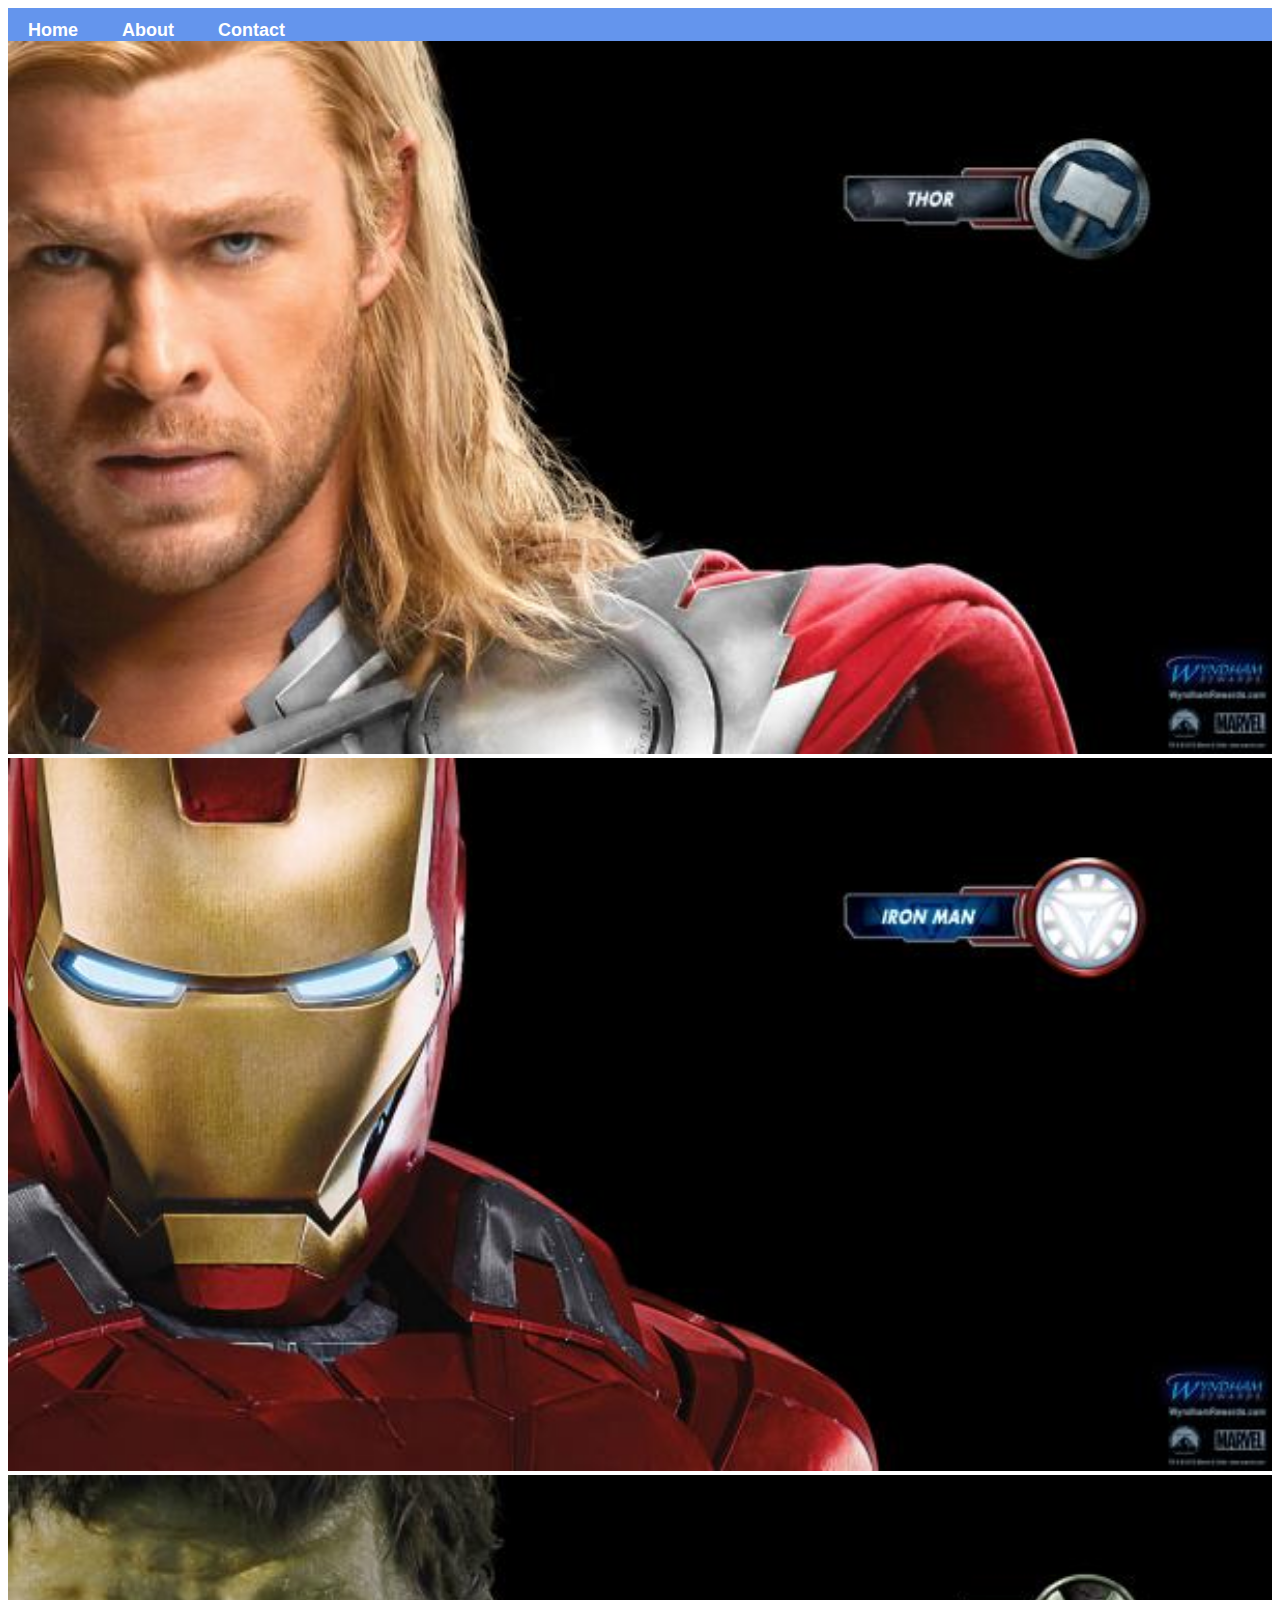
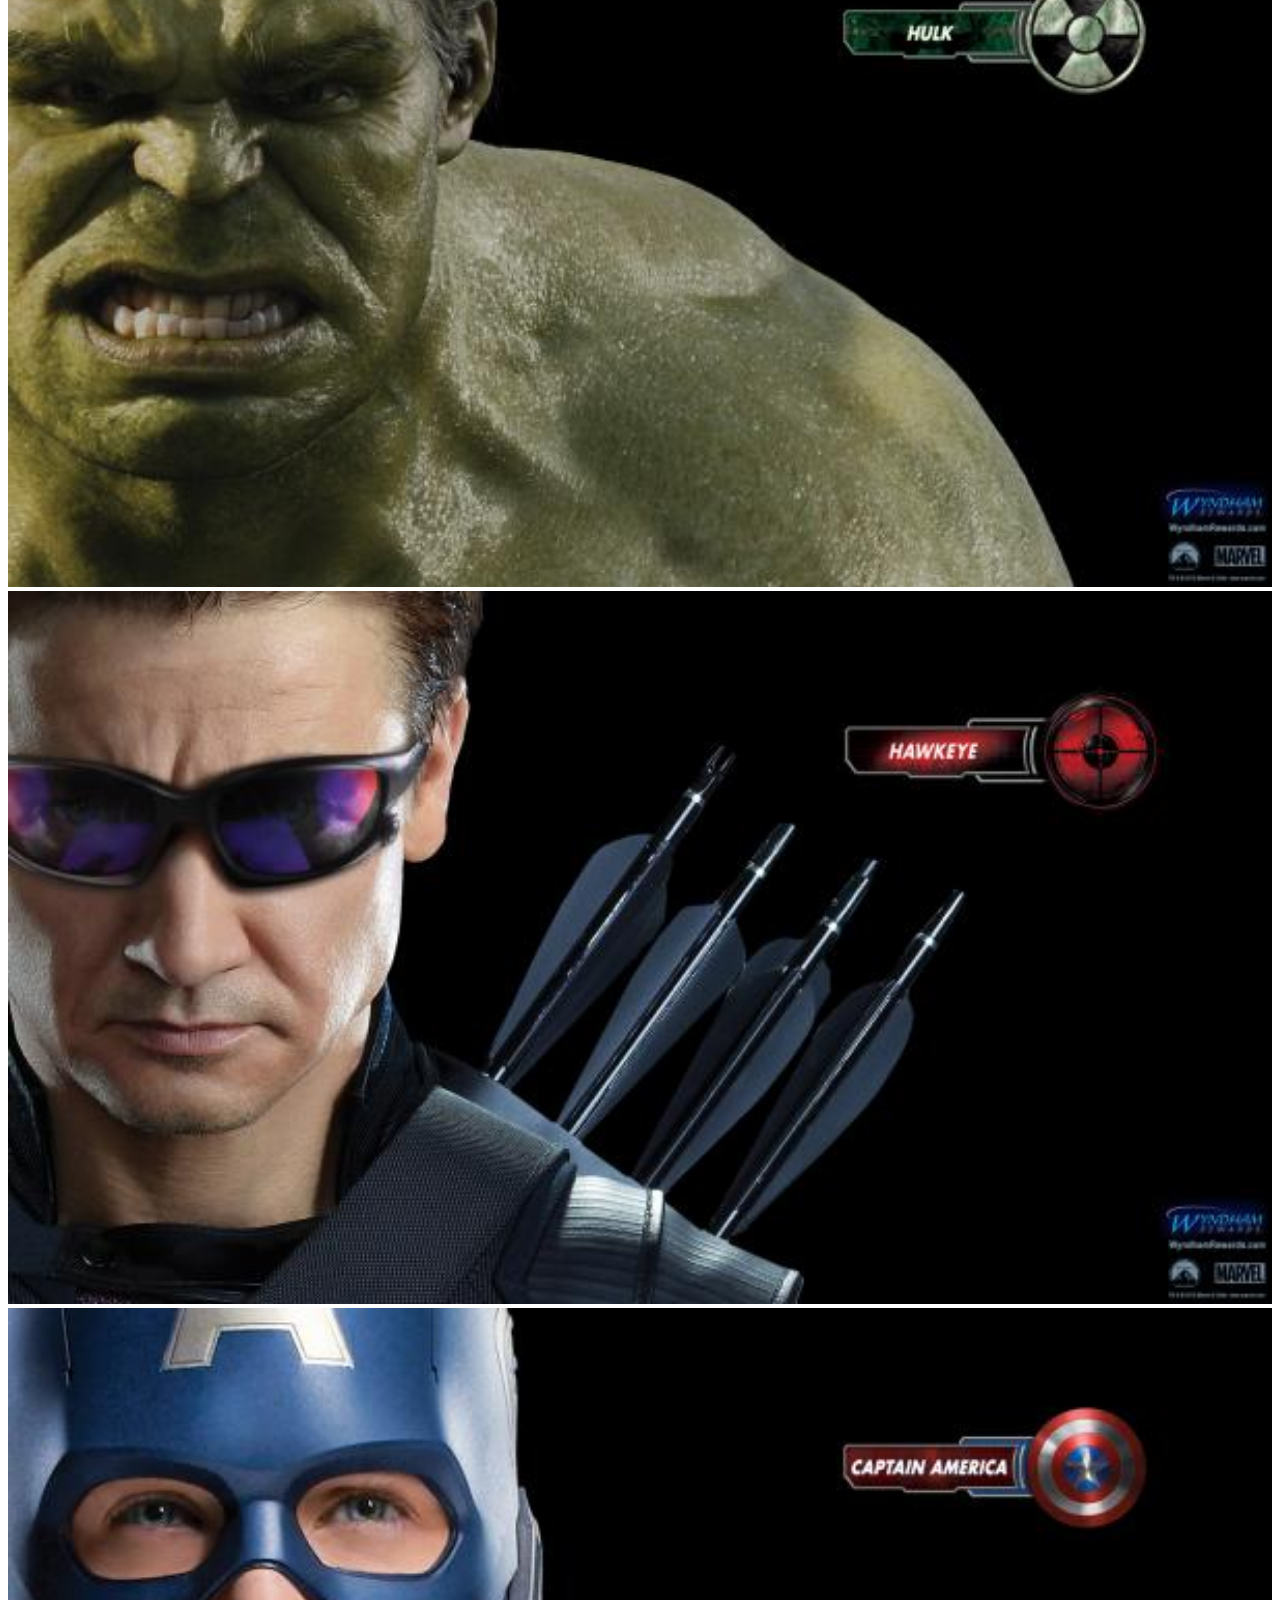
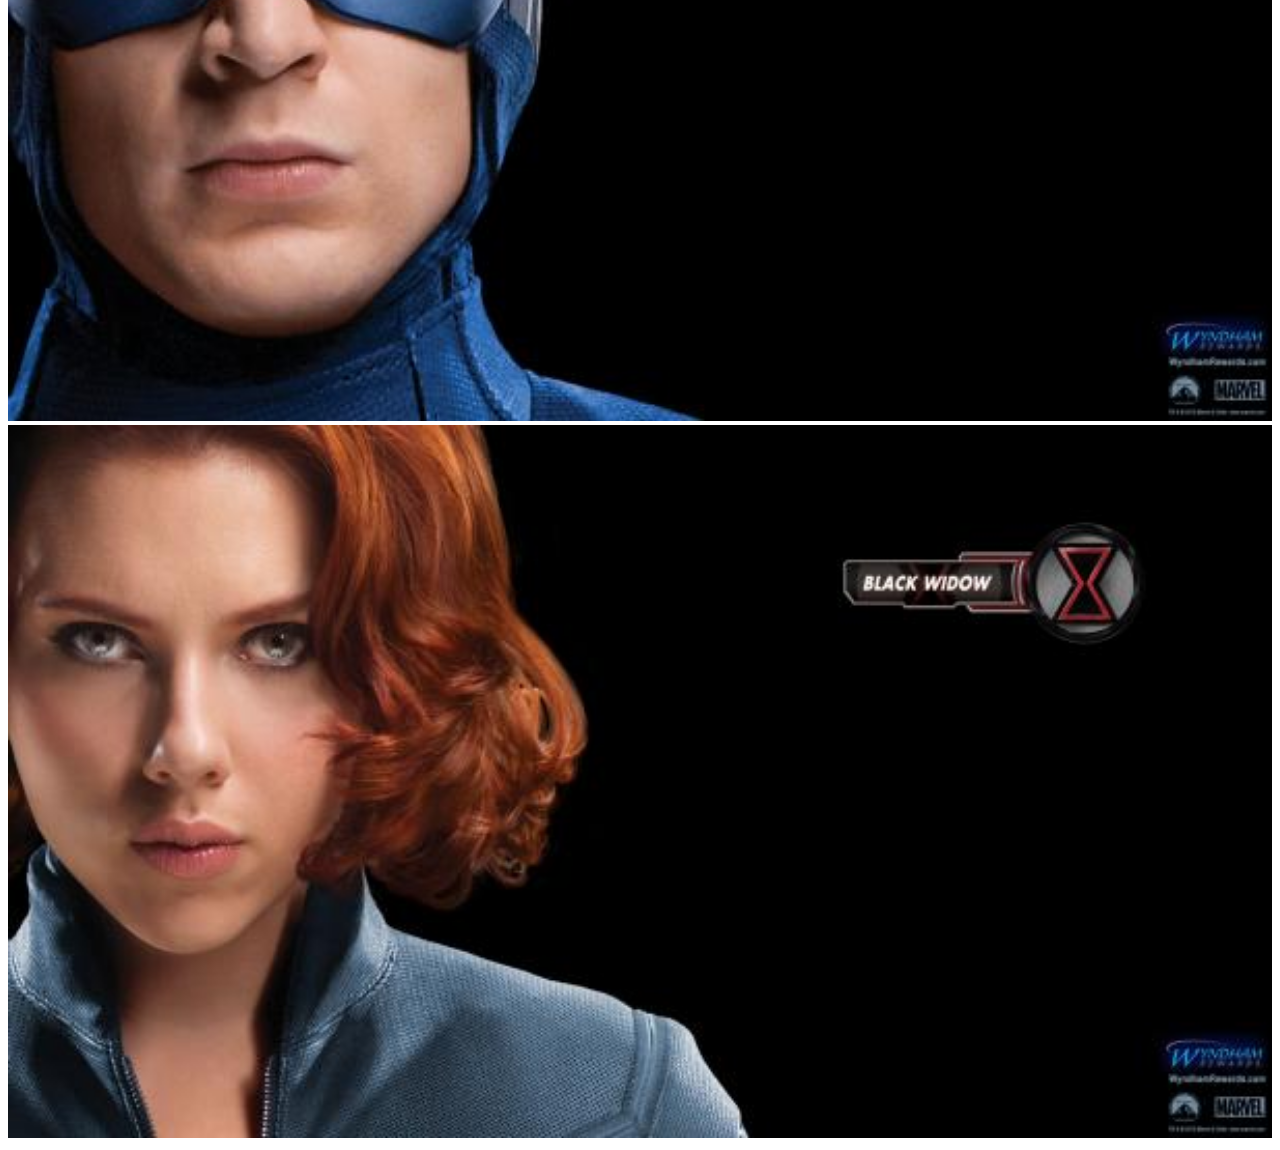
<file: index.html>
<!DOCTYPE html>
<html>
    <head>
        <link rel="stylesheet" href="style.css">
    </head>
    <body>
        <div id="menu">
            <a href="index.html">Home</a>
            <a href="about.html">About</a>
            <a href="contact.html">Contact</a>
        </div>
        <div class="gallery">
            <a href="avenger-1.html"><img src="images/avengers_01.jpg"></a>
            <a href="avenger-2.html"><img src="images/avengers_02.jpg" ></a>
            <a href="avenger-3.html"><img src="images/avengers_03.jpg" ></a>
            <a href="avenger-4.html"><img src="images/avengers_04.jpg" ></a>
            <a href="avenger-5.html"><img src="images/avengers_05.jpg" ></a>
            <a href="avenger-6.html"><img src="images/avengers_06.jpg" ></a>
        </div>
    </body>
</html>
</file>
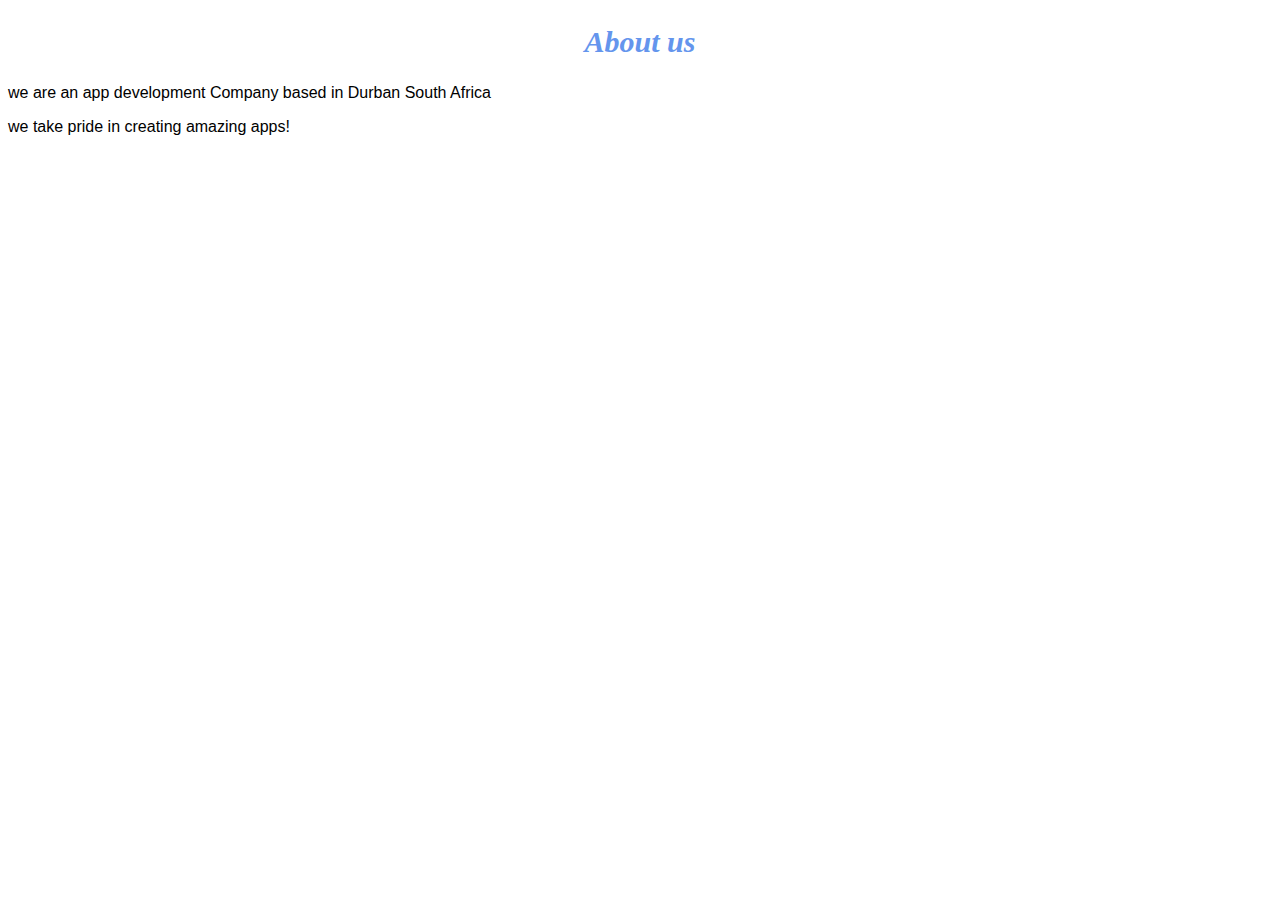
<file: about.html>
<!DOCTYPE html>
<html>
    <head>
        <link rel="stylesheet" href="style.css">
    </head>
    <body>
        <h2>About us</h2>
        <p>we are an app development Company based in Durban South Africa</p>
        <p>we take pride in creating amazing apps!</p>
    </body>
</html>
</file>
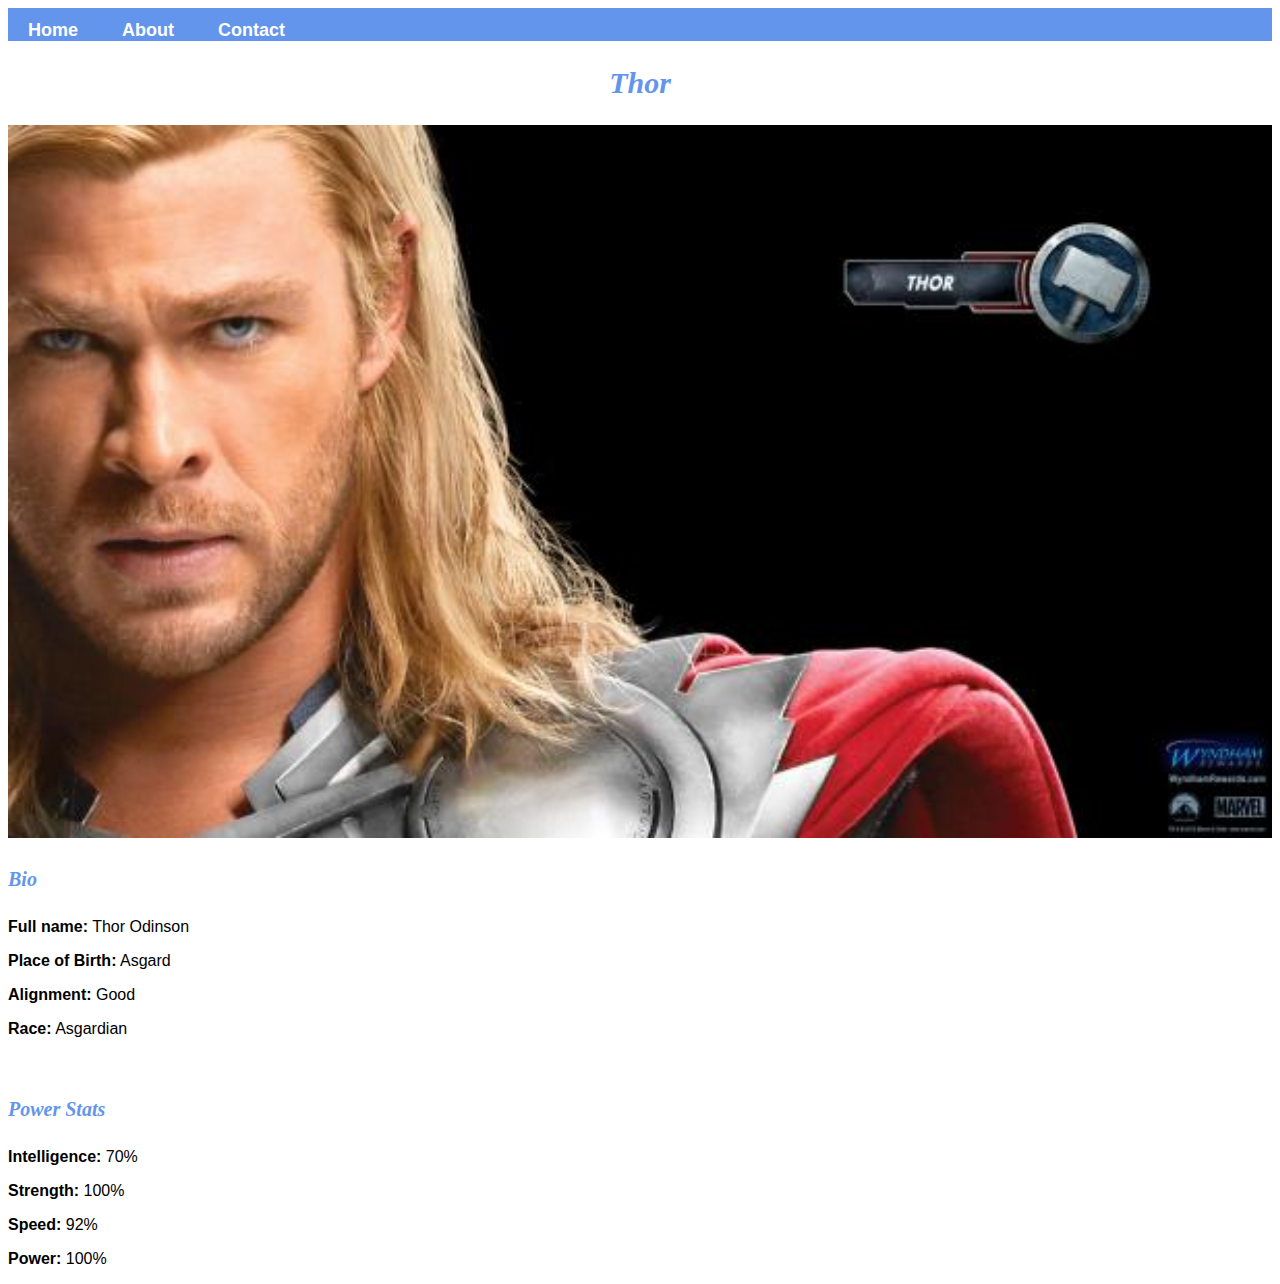
<file: avenger-1.html>
<!DOCTYPE html>
<html>
    <head>
        <link rel="stylesheet" href="style.css">
    </head>
    <body>
        <div id="menu">
            <a href="index.html">Home</a>
            <a href="about.html">About</a>
            <a href="contact.html">Contact</a>
        </div>
        <h2>Thor</h2>
        <div class="gallery">
            <img src="images/avengers_01.jpg">
            <div>
            <h4>Bio</h4>
            <p><b>Full name:</b> Thor Odinson</p>
            <p><b>Place of Birth:</b> Asgard</p>
            <p><b>Alignment:</b> Good</p>
            <p><b>Race:</b> Asgardian</p>
            <br/>
            <h4>Power Stats</h4>
            <p><b>Intelligence:</b> 70%</p>
            <p><b>Strength: </b>100%</p>
            <p><b>Speed: </b>92%</p>
            <p><b>Power:</b> 100%</p>
            </div>
        </div>
    </body>
</html>
</file>
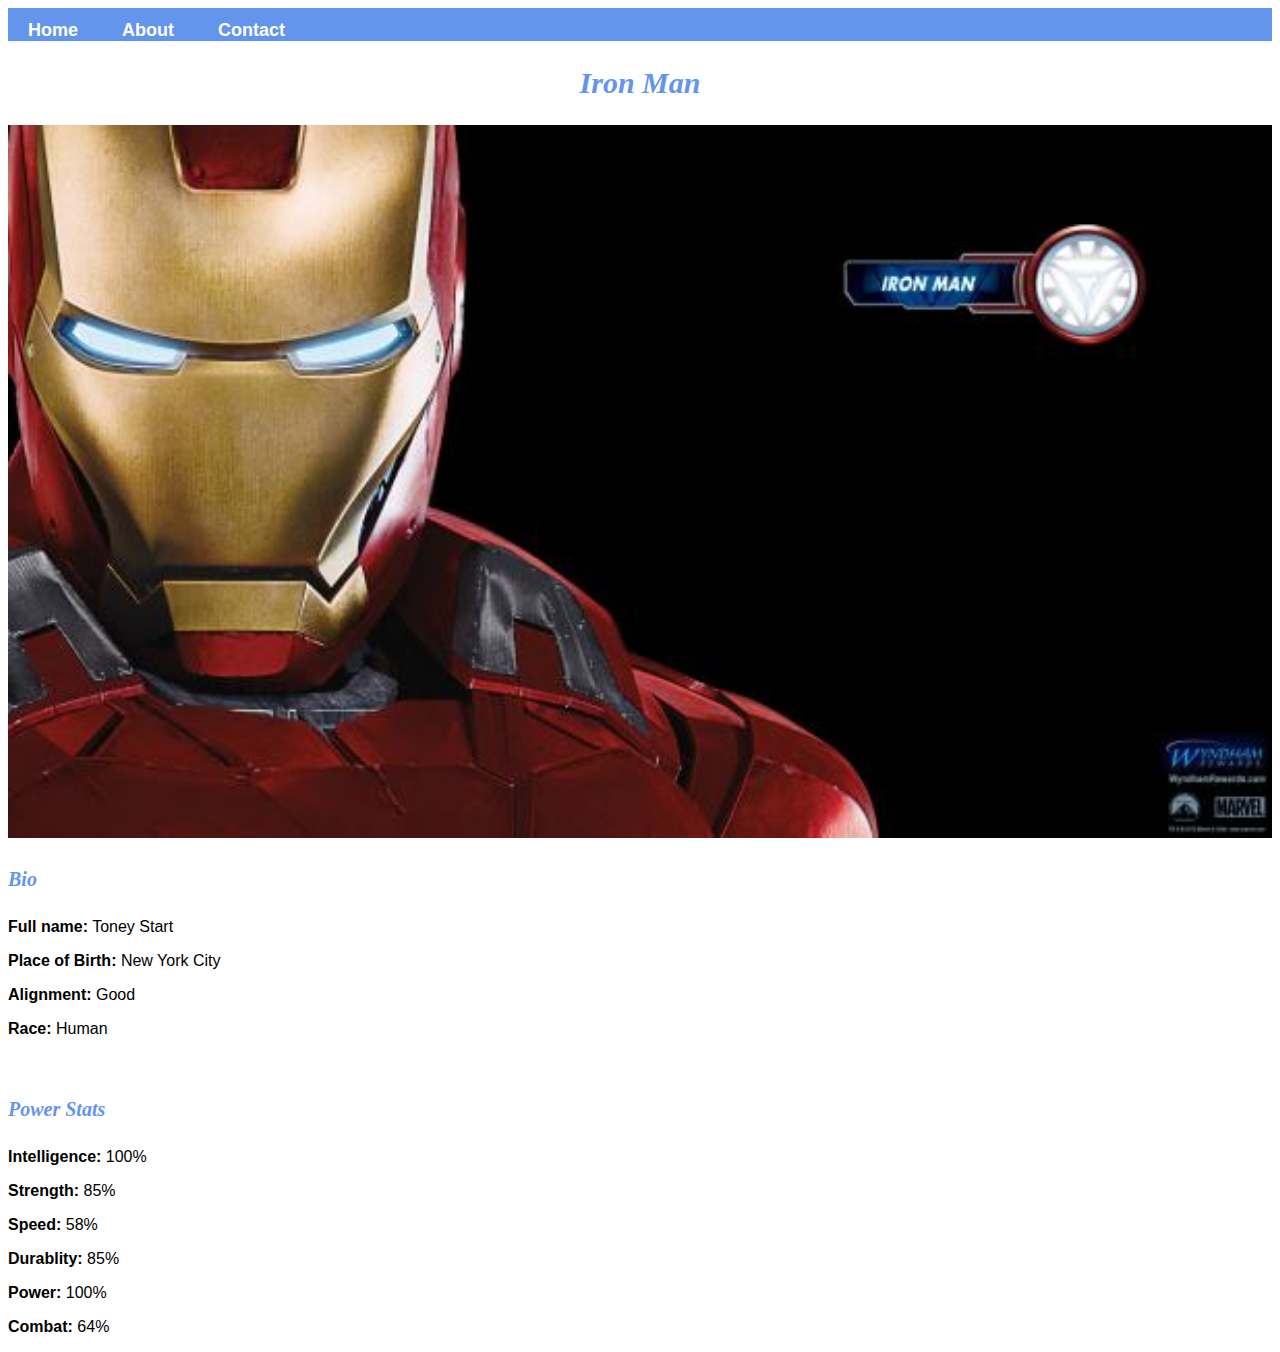
<file: avenger-2.html>
<!DOCTYPE html>
<html>
    <head>
        <link rel="stylesheet" href="style.css">
    </head>
    <body>
        <div id="menu">
            <a href="index.html">Home</a>
            <a href="about.html">About</a>
            <a href="contact.html">Contact</a>
        </div>
        <h2>Iron Man</h2>
        <div class="gallery">
            <img src="images/avengers_02.jpg">
            <div>
            <h4>Bio</h4>
            <p><b>Full name:</b> Toney Start</p>
            <p><b>Place of Birth:</b> New York City</p>
            <p><b>Alignment:</b> Good</p>
            <p><b>Race:</b> Human</p>
            <br/>
            <h4>Power Stats</h4>
            <p><b>Intelligence: </b>100%</p>
            <p><b>Strength:</b> 85%</p>
            <p><b>Speed:</b> 58%</p>
            <p><b>Durablity:</b> 85%</p>
            <p><b>Power:</b> 100%</p>
            <p><b>Combat:</b> 64%</p>
            </div>
        </div>
    </body>
</html>
</file>
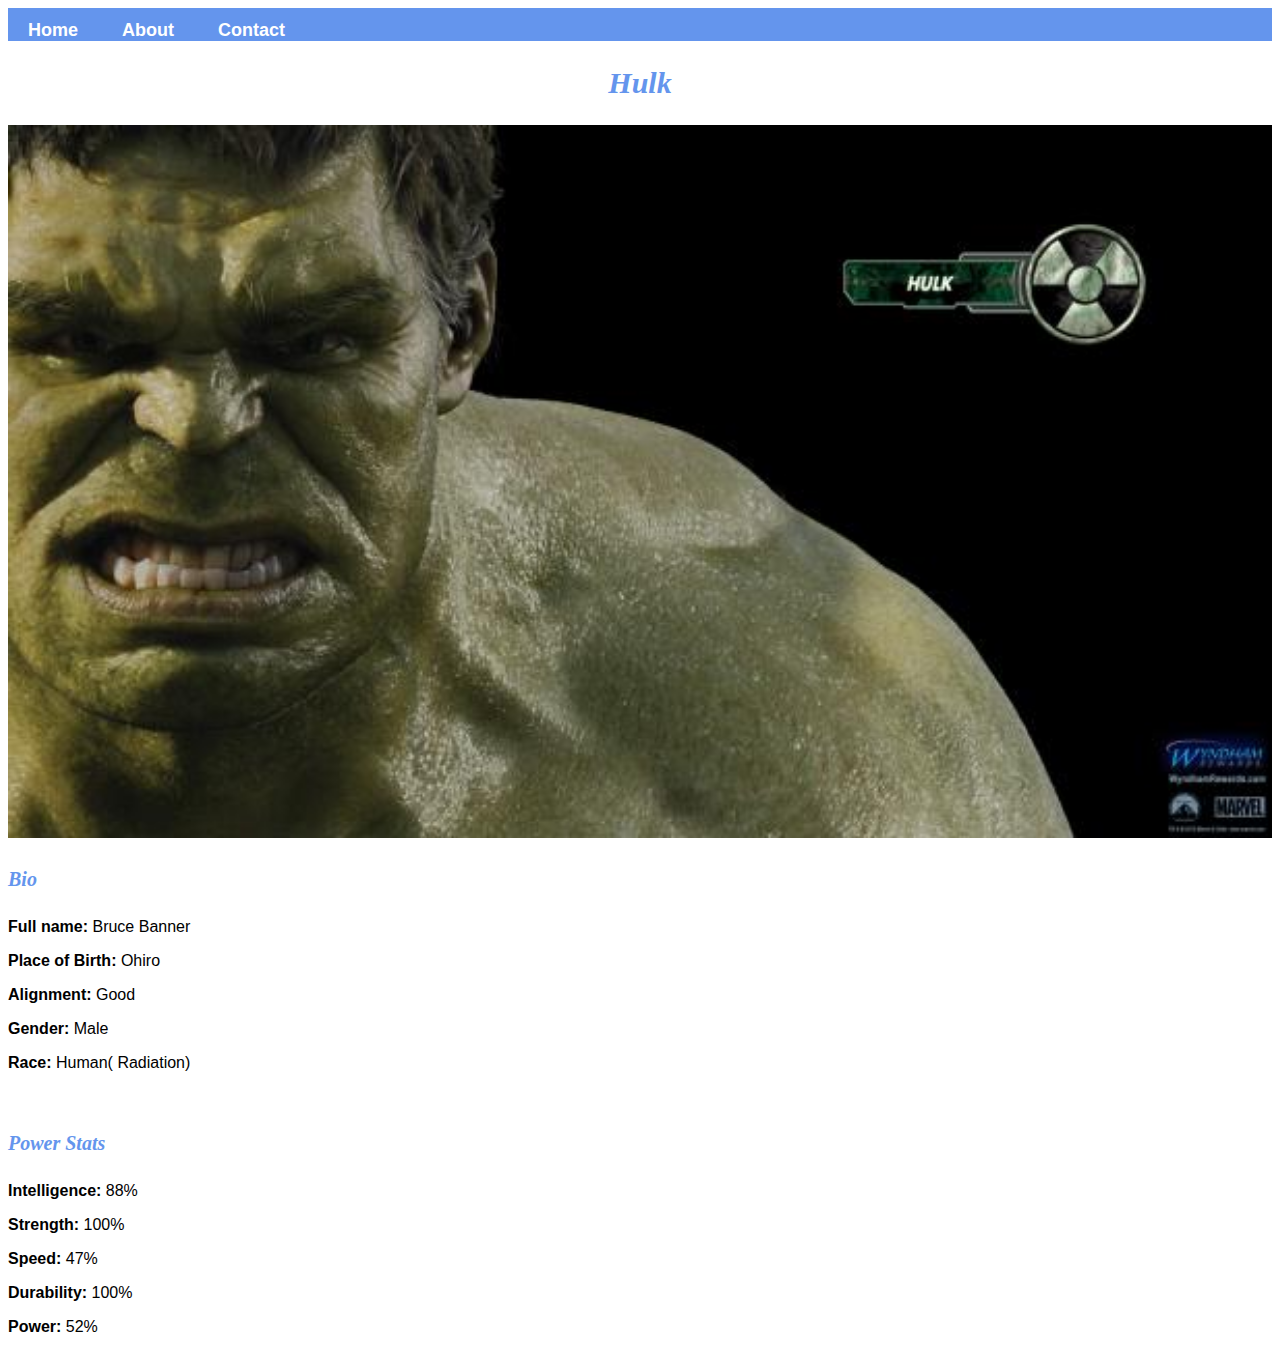
<file: avenger-3.html>
<!DOCTYPE html>
<html>
    <head>
        <link rel="stylesheet" href="style.css">
    </head>
    <body>
        <div id="menu">
            <a href="index.html">Home</a>
            <a href="about.html">About</a>
            <a href="contact.html">Contact</a>
        </div>
        <h2>Hulk</h2>
        <div class="gallery">
            <img src="images/avengers_03.jpg">
            <div>
            <h4>Bio</h4>
            <p><b>Full name:</b> Bruce Banner</p>
            <p><b>Place of Birth:</b> Ohiro</p>
            <p><b>Alignment:</b> Good</p>
            <p><b>Gender:</b> Male</p>
            <p><b>Race:</b> Human( Radiation)</p>
            <br/>
            <h4>Power Stats</h4>
            <p><b>Intelligence:</b> 88%</p>
            <p><b>Strength:</b> 100%</p>
            <p><b>Speed:</b> 47%</p>
            <p><b>Durability:</b> 100%</p>
            <p><b>Power:</b> 52%</p>
            </div>
        </div>
    </body>
</html>
</file>
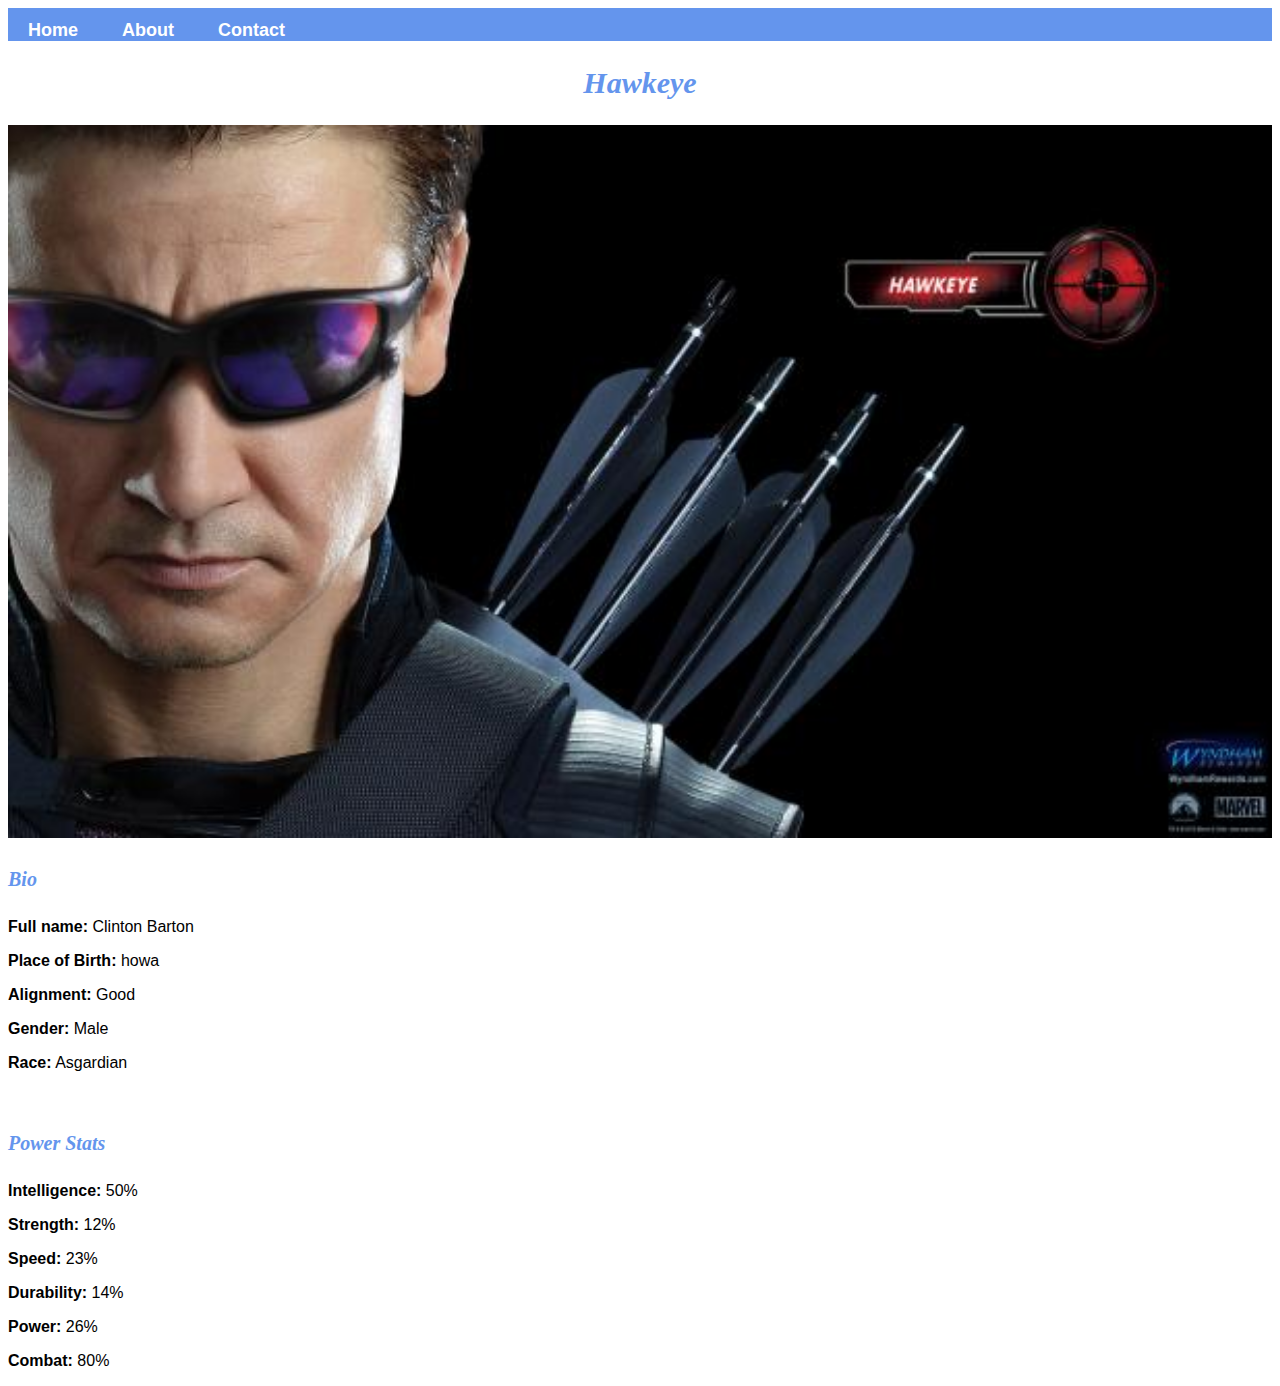
<file: avenger-4.html>
<!DOCTYPE html>
<html>
    <head>
        <link rel="stylesheet" href="style.css">
    </head>
    <body>
        <div id="menu">
            <a href="index.html">Home</a>
            <a href="about.html">About</a>
            <a href="contact.html">Contact</a>
        </div>
        <h2>Hawkeye</h2>
        <div class="gallery">
            <img src="images/avengers_04.jpg">
            <div>
            <h4>Bio</h4>
            <p><b>Full name:</b> Clinton Barton</p>
            <p><b>Place of Birth:</b> howa</p>
            <p><b>Alignment:</b> Good</p>
            <p><b>Gender:</b> Male</p>
            <p><b>Race:</b> Asgardian</p>
            <br/>
            <h4>Power Stats</h4>
            <p><b>Intelligence:</b> 50%</p>
            <p><b>Strength:</b> 12%</p>
            <p><b>Speed:</b> 23%</p>
            <p><b>Durability:</b> 14%</p>
            <p><b>Power:</b> 26%</p>
            <p><b>Combat:</b> 80%</p>
            </div>
        </div>
    </body>
</html>
</file>
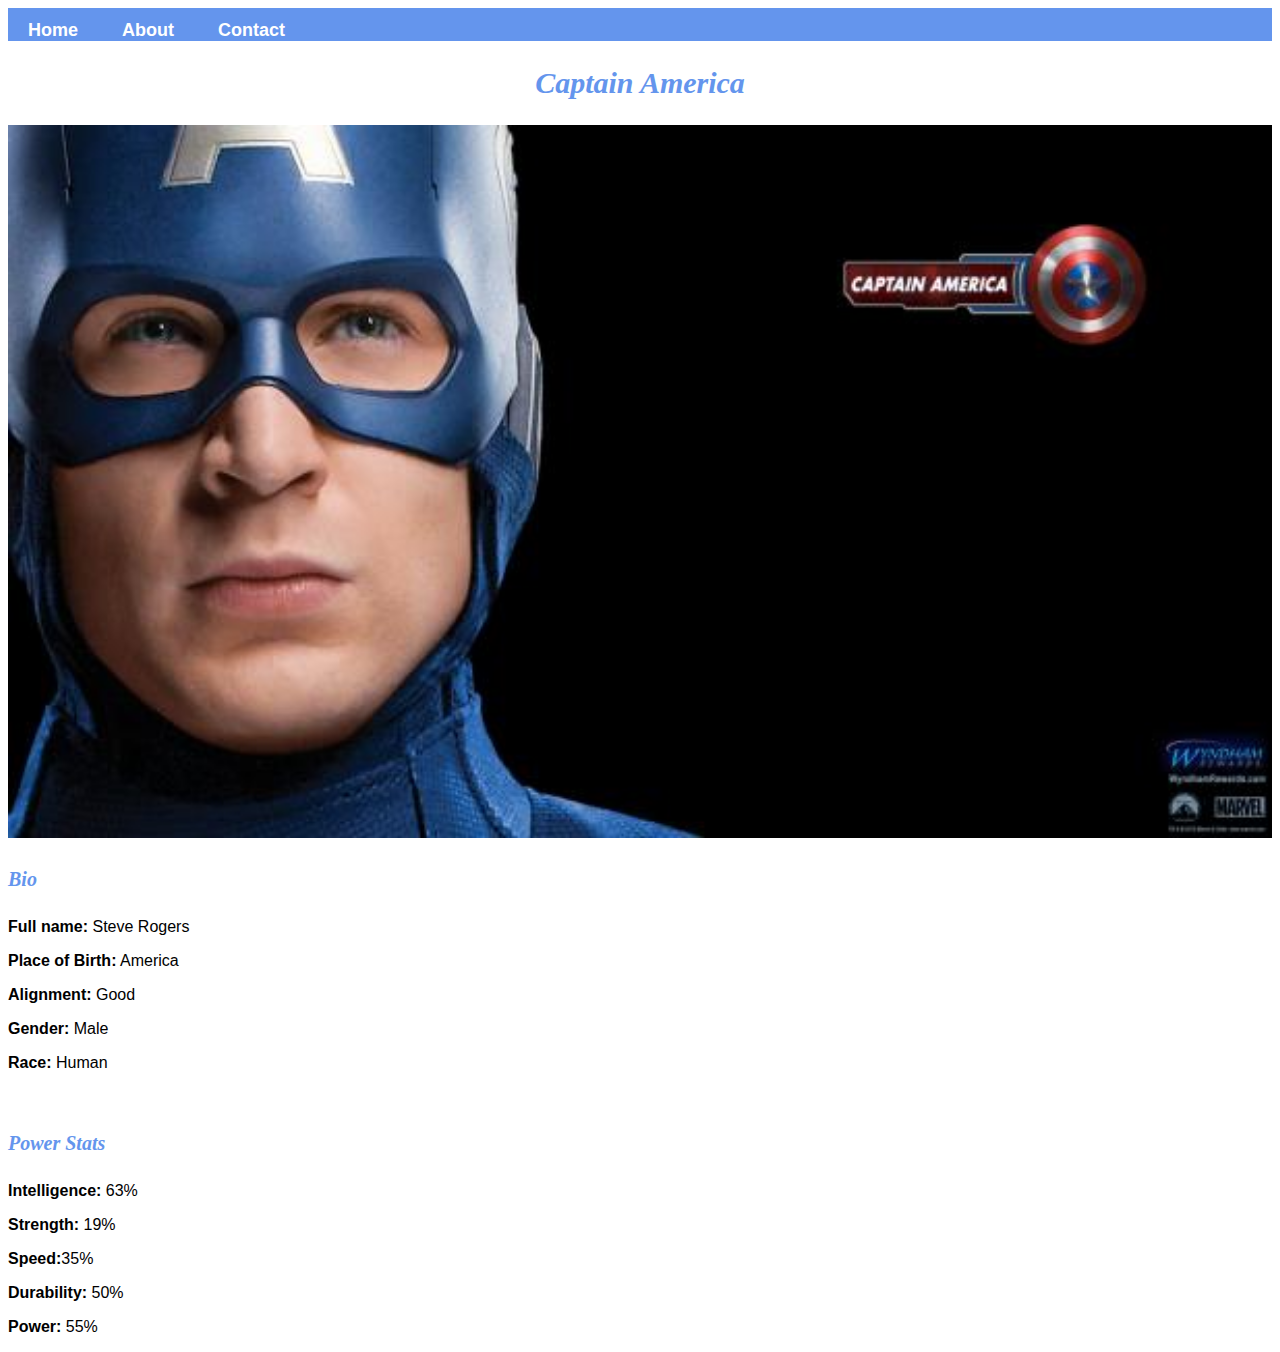
<file: avenger-5.html>
<!DOCTYPE html>
<html>
    <head>
        <link rel="stylesheet" href="style.css">
    </head>
    <body>
        <div id="menu">
            <a href="index.html">Home</a>
            <a href="about.html">About</a>
            <a href="contact.html">Contact</a>
        </div>
        <h2>Captain America</h2>
        <div class="gallery">
            <img src="images/avengers_05.jpg">
            <div>
            <h4>Bio</h4>
            <p><b>Full name:</b> Steve Rogers</p>
            <p><b>Place of Birth:</b> America</p>
            <p><b>Alignment:</b> Good</p>
            <p><b>Gender:</b> Male</p>
            <p><b>Race:</b> Human</p>
            <br/>
            <h4>Power Stats</h4>
            <p><b>Intelligence:</b> 63%</p>
            <p><b>Strength:</b> 19%</p>
            <p><b>Speed:</b>35%</p>
            <p><b>Durability:</b> 50%</p>
            <p><b>Power:</b> 55%</p>
            </div>
        </div>
    </body>
</html>
</file>
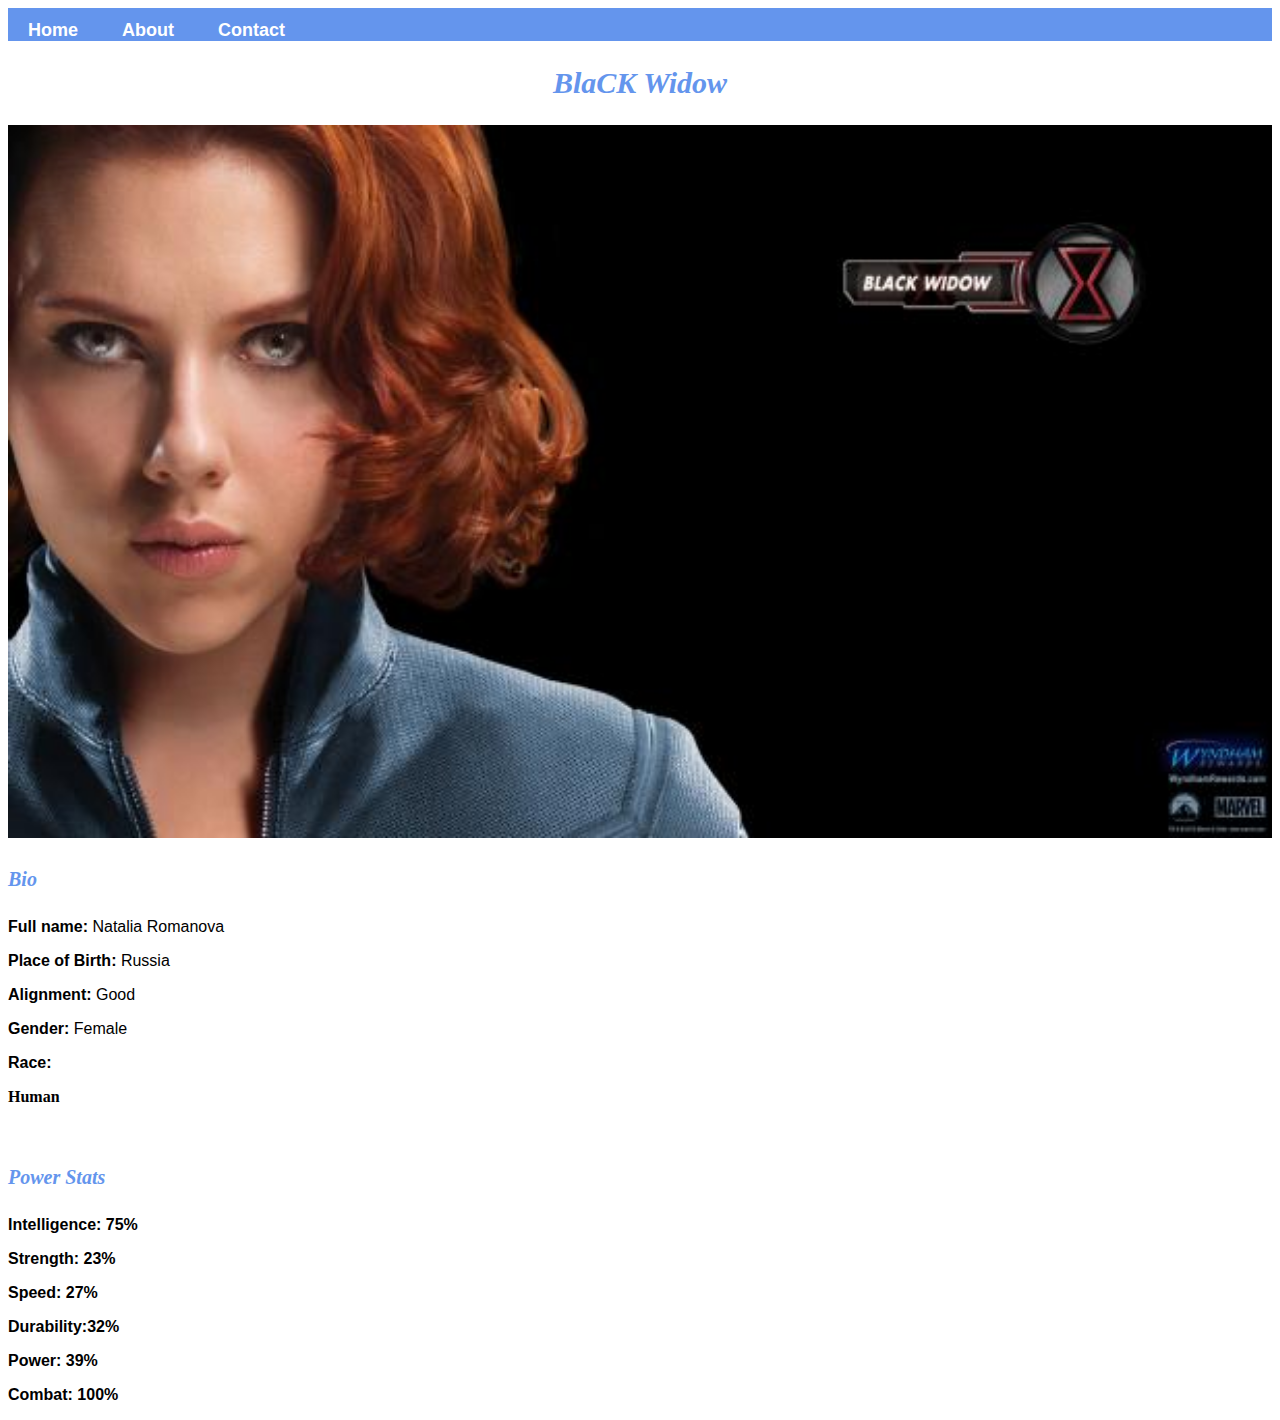
<file: avenger-6.html>
<!DOCTYPE html>
<html>
    <head>
        <link rel="stylesheet" href="style.css">
    </head>
    <body>
        <div id="menu">
            <a href="index.html">Home</a>
            <a href="about.html">About</a>
            <a href="contact.html">Contact</a>
        </div>
        <h2>BlaCK Widow</h2>
        <div class="gallery">
            <img src="images/avengers_06.jpg">
            <div>
            <h4>Bio</h4>
            <p><b>Full name:</b> Natalia Romanova</p>
            <p><b>Place of Birth:</b> Russia</p>
            <p><b>Alignment: </b>Good</p>
            <p><b>Gender:</b> Female</p>
            <p><b>Race:</p><b> Human</p>
            <br/>
            <h4>Power Stats</h4>
            <p>Intelligence: </b>75%</p>
            <p><b>Strength: </b>23%</p>
            <p><b>Speed: </b>27%</p>
            <p><b>Durability:</b>32%</p>
            <p><b>Power: </b>39%</p>
            <p><b>Combat:</b> 100%</p>
            </div>
        </div>
    </body>
</html>
</file>
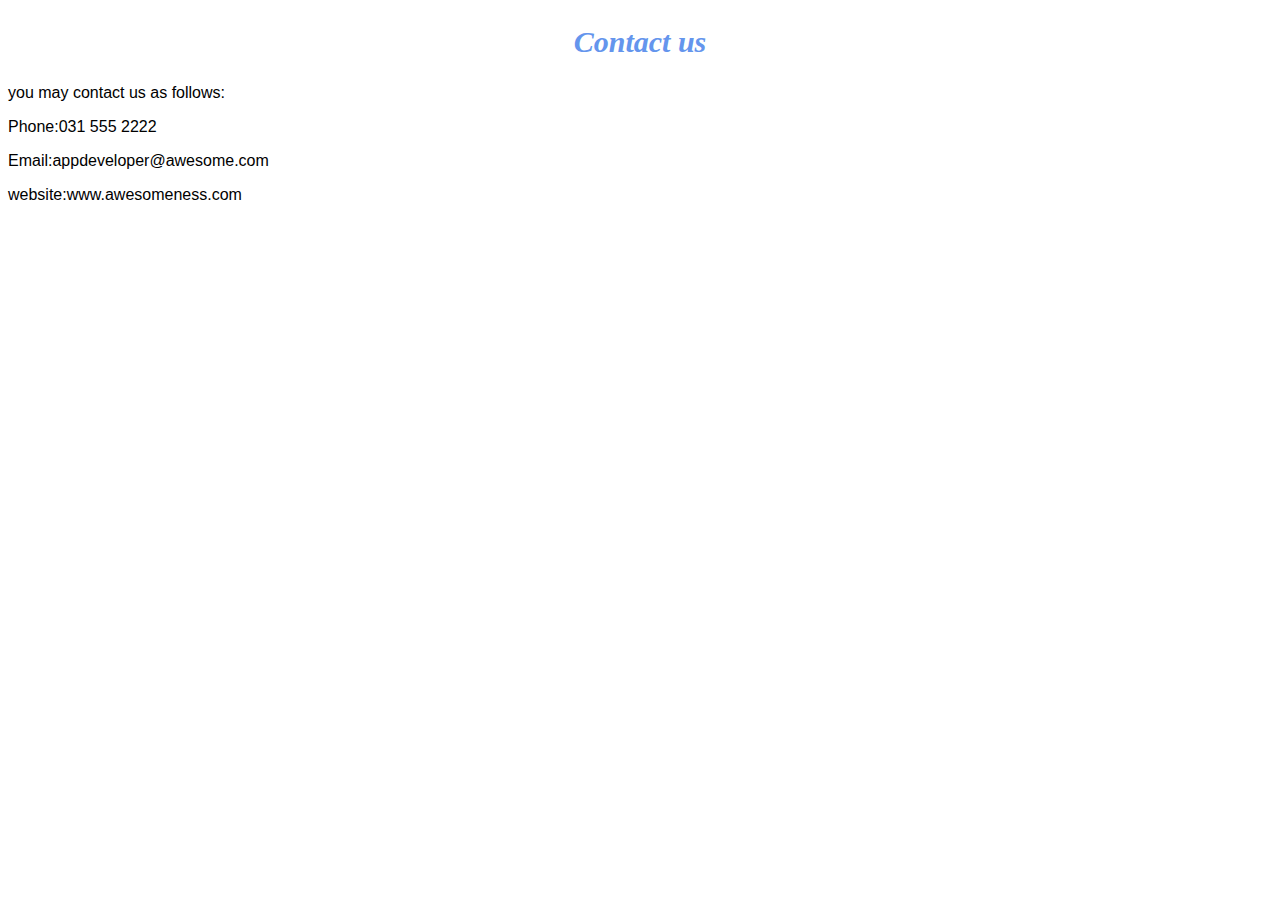
<file: contact.html>
<!DOCTYPE html>
<html>
    <head>
        <link rel="stylesheet" href="style.css">
    </head>
    <body>
        <h2>Contact us</h2>
        <p>you may contact us as follows:</p>
        <p>Phone:031 555 2222</p>
        <p>Email:appdeveloper@awesome.com</p>
        <p>website:www.awesomeness.com</p>
    </body>
</html>
</file>
<file: style.css>
.gallery img{
    width: 100%;
}

h2{
    font-family: Impact, fantasy;
    text-align: center;
    font-size: 30px;
    color: cornflowerblue;
    font-style: italic;
}

h4{
    font-family: Impact, fantasy;
    font-size: 20px;
    font-style: italic;
    color: cornflowerblue;
}

p{
    font-family: Helvetica, sans-serif;
}

#menu{
    width: 100%;
    height: 40x;
    background-color:cornflowerblue;
    padding-top: 12px;
}

#menu a{
    color: #ffffff;
    font-family: Helvetica, sans-serif;
    font-size: 18px;
    text-decoration: none;
    font-weight: 800;

    padding-left: 20px;
    padding-right: 20px;
}
#menu a:hover{
    color:#5077bd;
}
</file>
